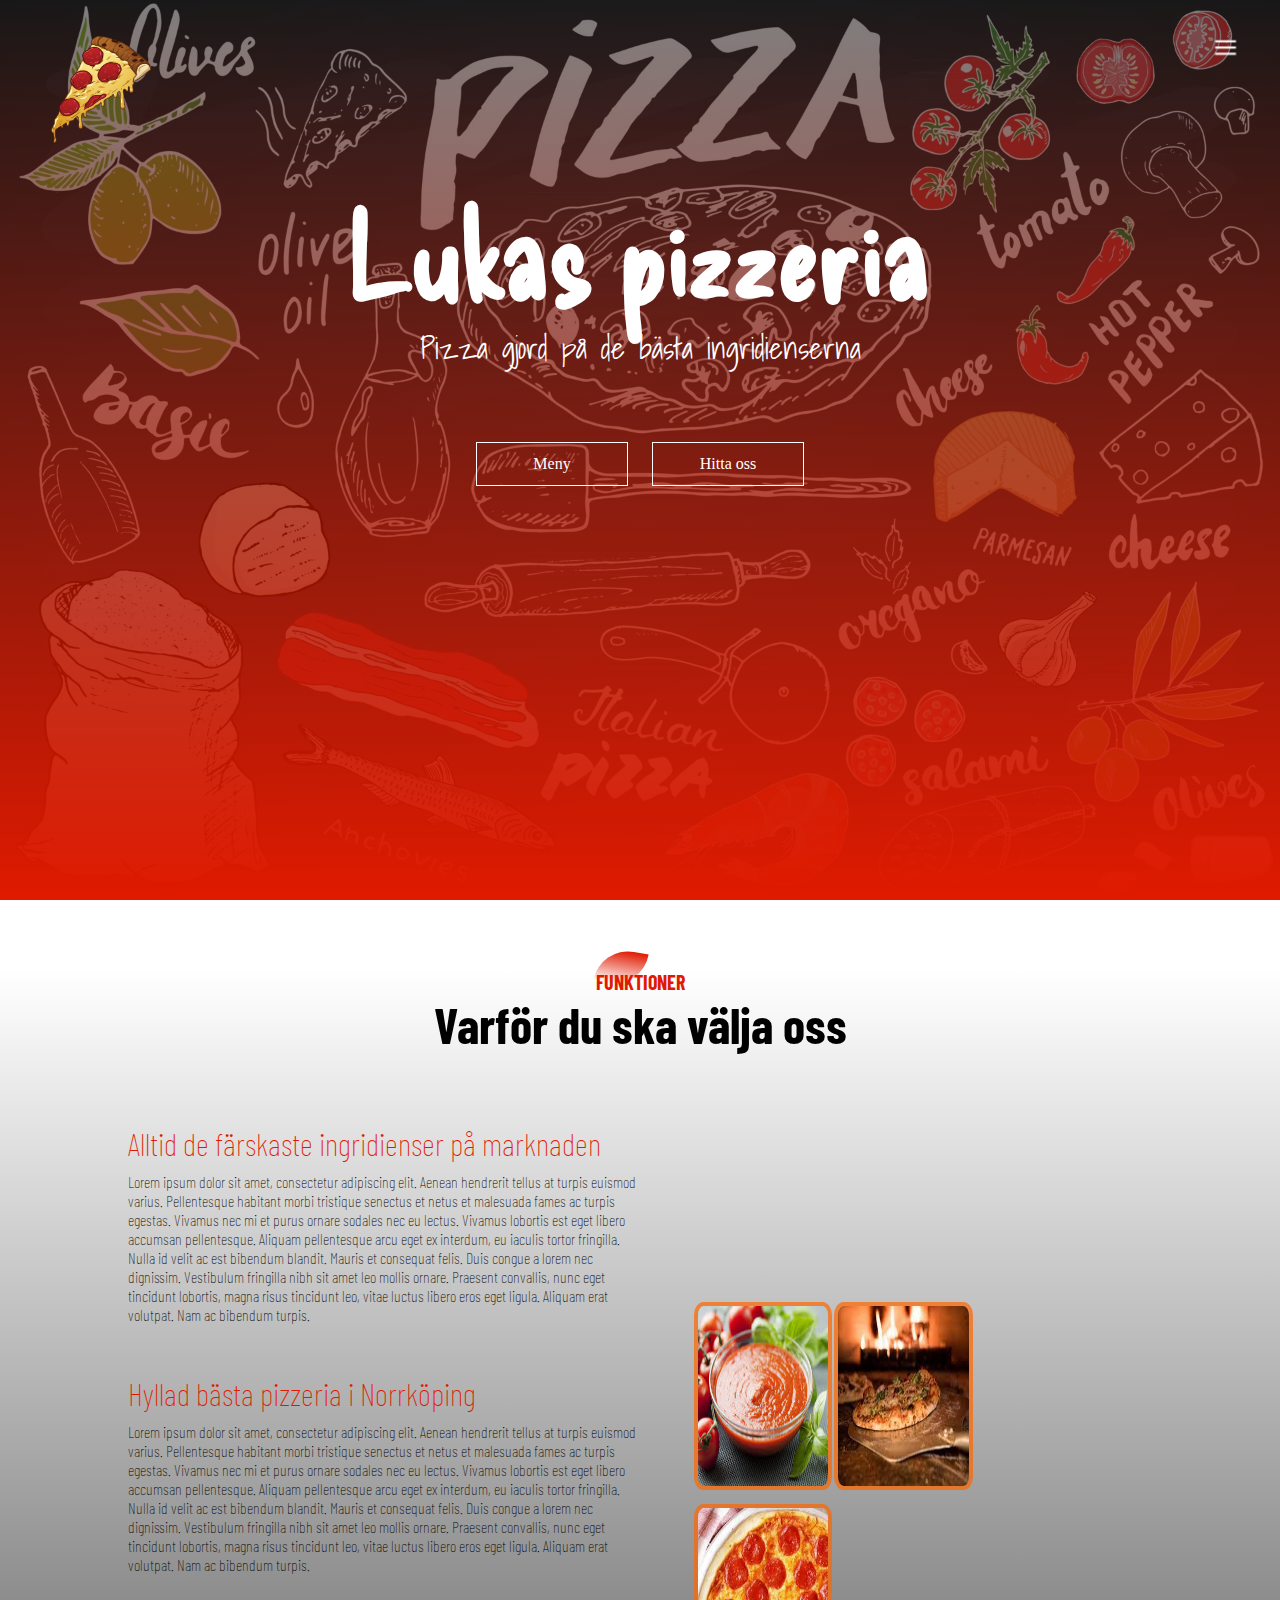
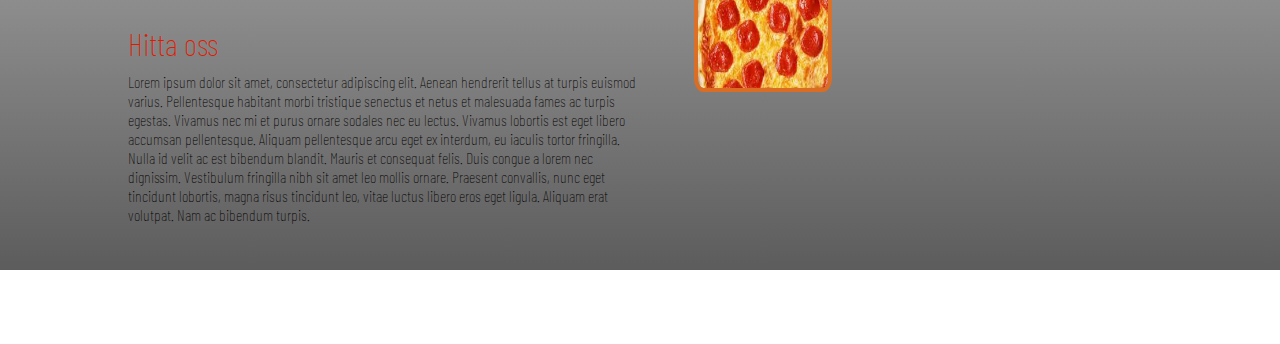
<file: hemsida (hemma)/index.html>
<!DOCTYPE html>
<html>
  <head>
    <link rel="stylesheet" href="style.css"/>
    <meta name="viewport" content="width=device-width, initial-scale=1">
    <link href="https://fonts.googleapis.com/css2?family=Delicious+Handrawn&family=Shadows+Into+Light&display=swap" rel="stylesheet">
    <link href="https://fonts.googleapis.com/css2?family=Barlow+Condensed:ital,wght@1,300&display=swap" rel="stylesheet">
    
    <title>Pizza shop</title>
  </head>
<body>
 <section class="banner">
    <img src="./pizza_logo.png" class="logo">
    <div class="banner-text">
        <h1> Lukas pizzeria</h1>
        <p>Pizza gjord på de bästa ingridienserna</p>
        <div class="banner-btn">
          <a href="#"><span></span>Meny</a>
          <a href="#"><span></span>Hitta oss</a>
        </div>
    </div> 

 </section>

 <div id="sideNav">
  <nav>
  <ul>
      <li><a href="#">START</a></li>
      <li><a href="#">INGREDIENSER</a></li>
      <li><a href="#">HEMKÖRNING</a></li>
      <li><a href="#">OM OSS</a></li>
  </ul>
  </nav>
</div>
<div id="menubtn">
  <img src="./menu_icon2.png" id="menu">
</div>

<!-- Features -->

<section id="feature">
  <div class="feature-overlay"> </div>
<div class="title-text">
<p>FUNKTIONER</p>
<h1>Varför du ska välja oss</h1>
</div>
<div class="funktion-box">
  <div class="funktion">
    <h1>Alltid de färskaste ingridienser på marknaden</h1>
    <div class="feature-desc">
      <div class="feature-text">
        <p>Lorem ipsum dolor sit amet, consectetur adipiscing elit. Aenean hendrerit tellus at turpis euismod varius. Pellentesque habitant morbi tristique senectus et netus et malesuada fames ac turpis egestas. Vivamus nec mi et purus ornare sodales nec eu lectus. Vivamus lobortis est eget libero accumsan pellentesque. Aliquam pellentesque arcu eget ex interdum, eu iaculis tortor fringilla. Nulla id velit ac est bibendum blandit. Mauris et consequat felis. Duis congue a lorem nec dignissim. Vestibulum fringilla nibh sit amet leo mollis ornare. Praesent convallis, nunc eget tincidunt lobortis, magna risus tincidunt leo, vitae luctus libero eros eget ligula. Aliquam erat volutpat. Nam ac bibendum turpis.</p>
      </div>
    </div>
    <h1>Hyllad bästa pizzeria i Norrköping</h1>
    <div class="feature-desc">
      <div class="feature-text">
        <p>Lorem ipsum dolor sit amet, consectetur adipiscing elit. Aenean hendrerit tellus at turpis euismod varius. Pellentesque habitant morbi tristique senectus et netus et malesuada fames ac turpis egestas. Vivamus nec mi et purus ornare sodales nec eu lectus. Vivamus lobortis est eget libero accumsan pellentesque. Aliquam pellentesque arcu eget ex interdum, eu iaculis tortor fringilla. Nulla id velit ac est bibendum blandit. Mauris et consequat felis. Duis congue a lorem nec dignissim. Vestibulum fringilla nibh sit amet leo mollis ornare. Praesent convallis, nunc eget tincidunt lobortis, magna risus tincidunt leo, vitae luctus libero eros eget ligula. Aliquam erat volutpat. Nam ac bibendum turpis.</p>
      </div>
    </div>
    <h1>Hitta oss</h1>
    <div class="feature-desc">
      <div class="feature-text">
        <p>Lorem ipsum dolor sit amet, consectetur adipiscing elit. Aenean hendrerit tellus at turpis euismod varius. Pellentesque habitant morbi tristique senectus et netus et malesuada fames ac turpis egestas. Vivamus nec mi et purus ornare sodales nec eu lectus. Vivamus lobortis est eget libero accumsan pellentesque. Aliquam pellentesque arcu eget ex interdum, eu iaculis tortor fringilla. Nulla id velit ac est bibendum blandit. Mauris et consequat felis. Duis congue a lorem nec dignissim. Vestibulum fringilla nibh sit amet leo mollis ornare. Praesent convallis, nunc eget tincidunt lobortis, magna risus tincidunt leo, vitae luctus libero eros eget ligula. Aliquam erat volutpat. Nam ac bibendum turpis.</p>
      </div>
    </div>
  </div>
    <div class="funktion-img">
          <div class="bild">
        <img src="./tomat.jpg" style="width:100%">
      </div>
      <div class="bild">
        <img src="./pizza_pizza.jpg" style="width: 100%">
      </div>
      <div class="bild">
        <img src="./pizza_nära.jpg" style="width: 100%">
      </div>
    </div> 
</div>
</section>


<script>
var menubtn = document.getElementById("menubtn")
var sideNav = document.getElementById("sideNav")
var menu = document.getElementById("menu")

sideNav.style.right = "-250px";

menubtn.onclick = function(){
  if(sideNav.style.right == "-250px"){
    sideNav.style.right = "0";
    menu.src = "./menu_close2.png";
  }
  else{
    sideNav.style.right = "-250px";
    menu.src = "./menu_icon2.png";
  }
}
</script>

</body>
</html>
</file>
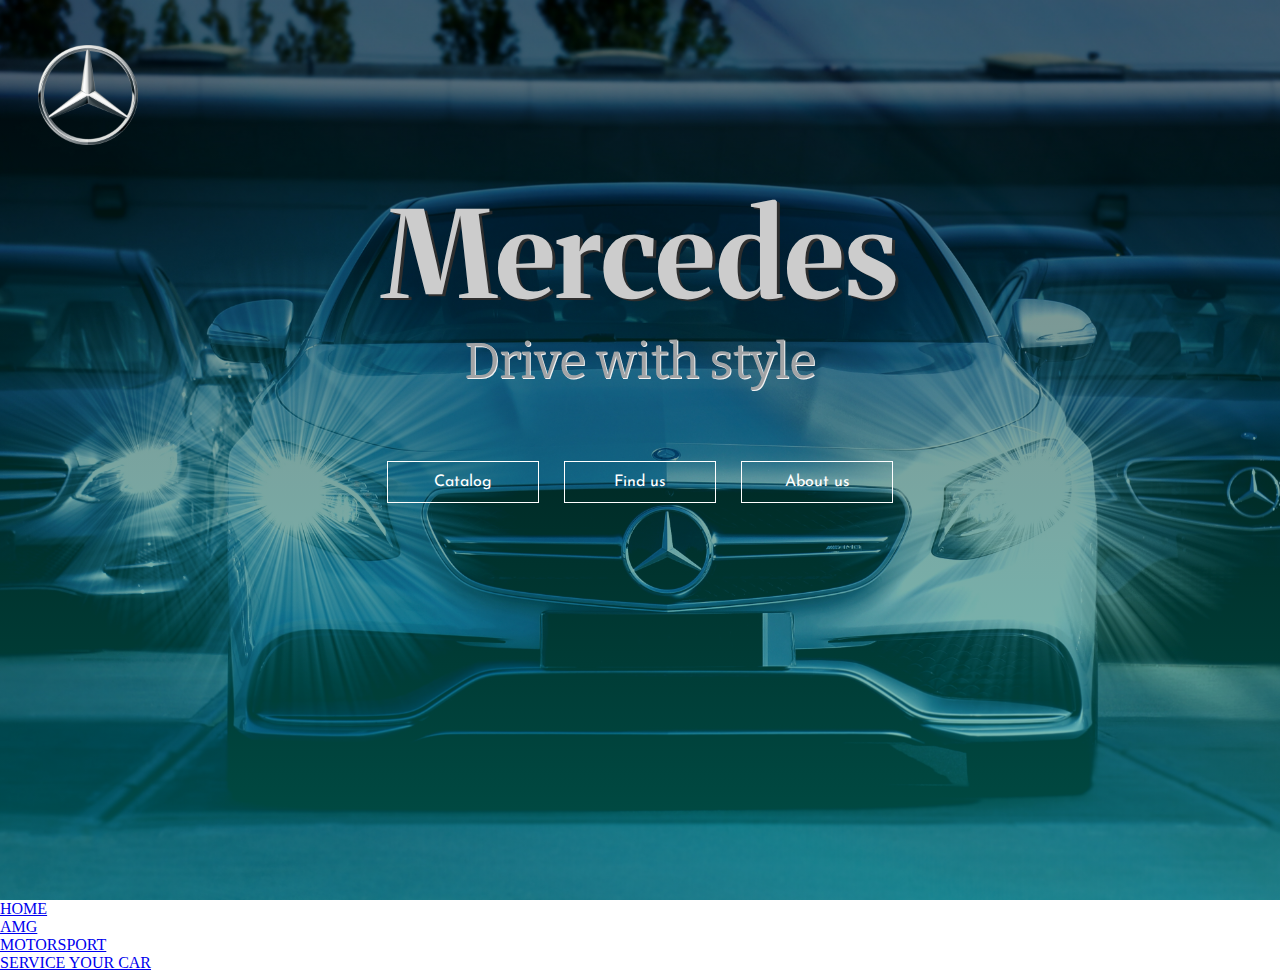
<file: webbutveckling/index.html>
<!DOCTYPE html>
<html>
    <head>
        <meta charset="UTF-8"/>
        <link rel="stylesheet" type="text/css" href="mall.css" />
        <link href="https://fonts.googleapis.com/css2?family=Bitter:wght@200&family=Merriweather:wght@700&display=swap" rel="stylesheet">
        <link href="https://fonts.googleapis.com/css2?family=Josefin+Sans:wght@600&display=swap" rel="stylesheet">
    </head>

<body>
<section class="banner">
    <img src="./logo.png" class="logo">
        <div class="header">
            <h1>Mercedes</h1> 
            <p>Drive with style</p>
                <div class="header-btn">
                    <a href="#"><span></span>Catalog</a>
                    <a href="#"><span></span>Find us</a>
                    <a href="#"><span></span>About us</a>
                </div>
        </div>
</section>

<div class="sideNav">
    <nav>
    <ul>
        <li><a href="#">HOME</a></li>
        <li><a href="#">AMG</a></li>
        <li><a href="#">MOTORSPORT</a></li>
        <li><a href="#">SERVICE YOUR CAR</a></li>
    </ul>
    </nav>
</div>

</body>
</html>
</file>
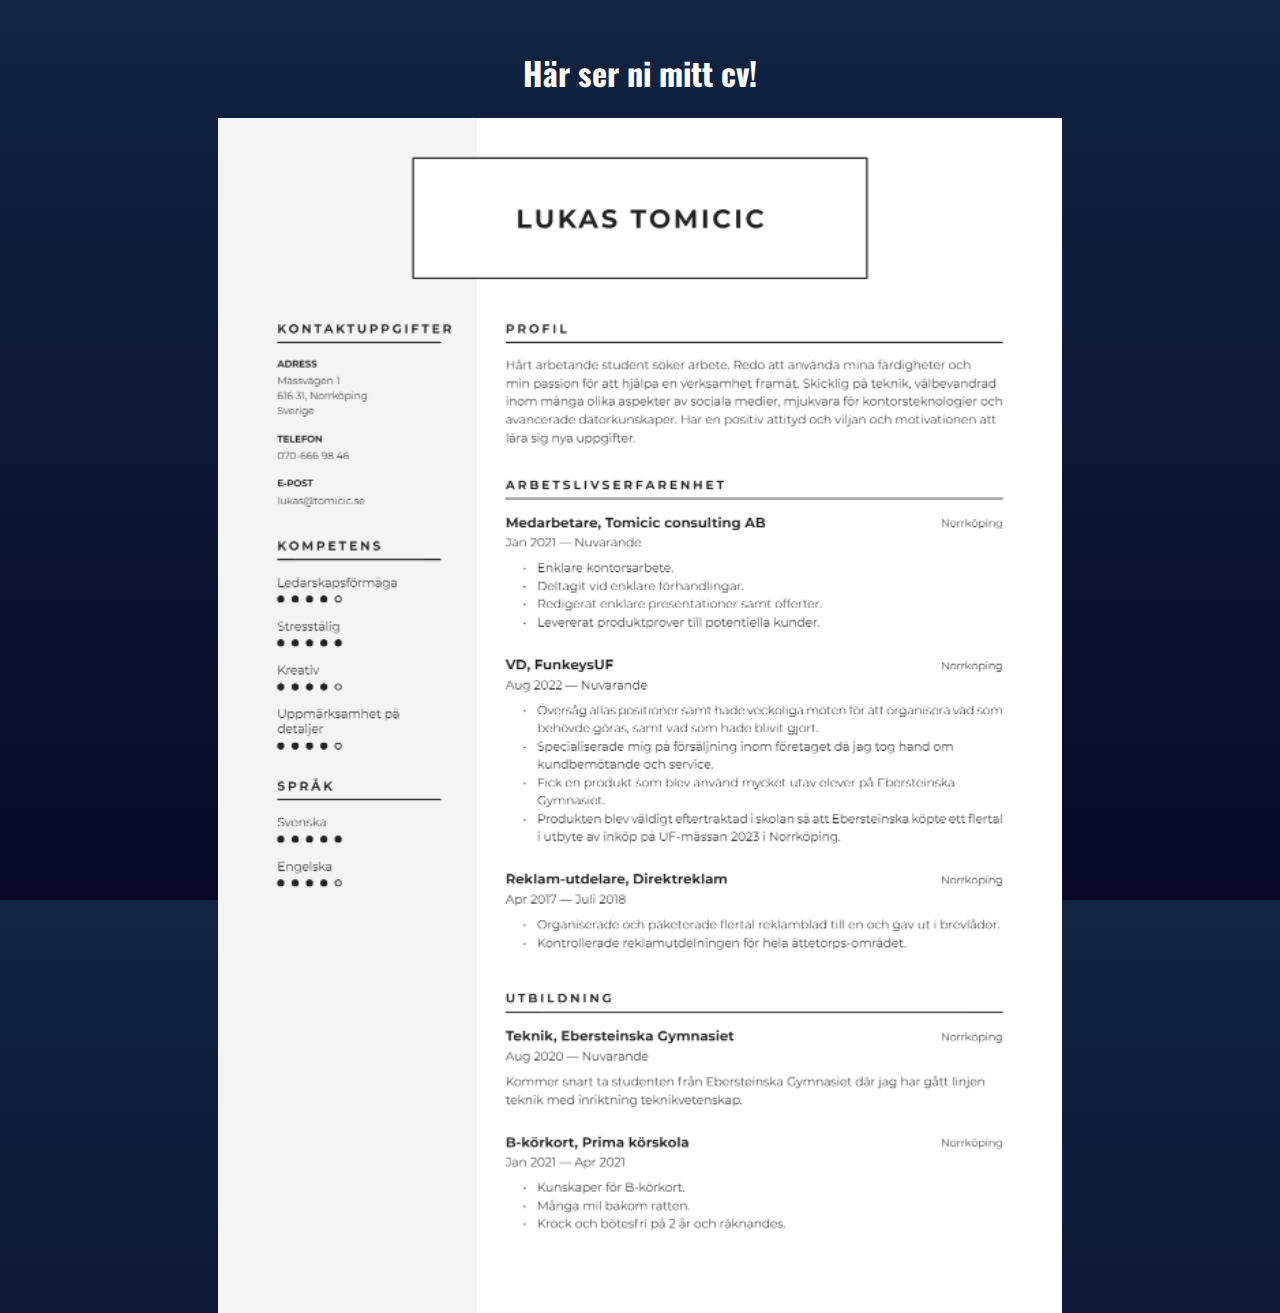
<file: Slutprojekt/cv.html>
<!DOCTYPE html>
<html lang="sv">

<head>
    <meta charset="UTF-8">
    <meta http-equiv="X-UA-Compatible" content="IE-edge">
    <meta name="viewport" content="width=device-width, initial-scale=1.0">
    <link rel="stylesheet" href="https://cdnjs.cloudflare.com/ajax/libs/animate.css/4.1.1/animate.min.css"/>
    <title>Cv</title>
    <link rel="stylesheet" href="style.css">
    <link href='https://unpkg.com/boxicons@2.1.4/css/boxicons.min.css' rel='stylesheet'>
    <link href="https://fonts.googleapis.com/css2?family=Oswald:wght@200&display=swap" rel="stylesheet">
</head>

<body>
    <div class="maincontent">
        <h1>Här ser ni mitt cv!</h1>
    </div>

    <div style="display: flex; width: 100%; align-items: center; justify-content: center;">
        <img class="image" src="cv.png" alt="#">
    </div>

</body>
    

</html>
</file>
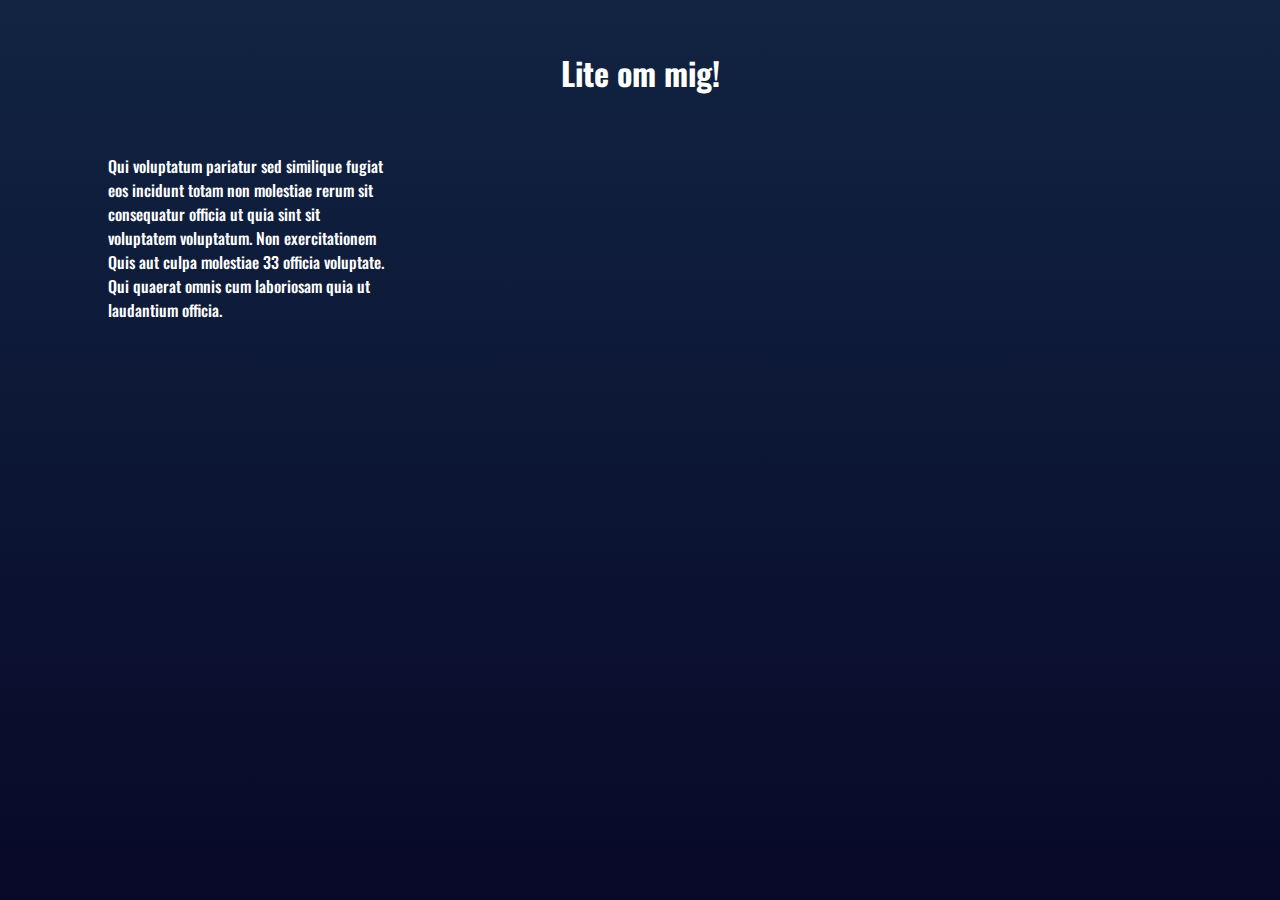
<file: Slutprojekt/om.html>
<!DOCTYPE html>
<html lang="sv">

<head>
    <meta charset="UTF-8">
    <meta http-equiv="X-UA-Compatible" content="IE-edge">
    <meta name="viewport" content="width=device-width, initial-scale=1.0">
    <link rel="stylesheet" href="https://cdnjs.cloudflare.com/ajax/libs/animate.css/4.1.1/animate.min.css"/>
    <title>Om mig</title>
    <link rel="stylesheet" href="style.css">
    <link href='https://unpkg.com/boxicons@2.1.4/css/boxicons.min.css' rel='stylesheet'>
    <link href="https://fonts.googleapis.com/css2?family=Oswald:wght@200&display=swap" rel="stylesheet">
</head>

<body>
    <div class="maincontent_om">
        <h1>Lite om mig!</h1>
    </div>

    <div class="maincontent_p">
        <p> Qui voluptatum pariatur sed similique fugiat eos incidunt totam non molestiae rerum sit consequatur officia ut quia sint sit voluptatem voluptatum. Non exercitationem Quis aut culpa molestiae 33 officia voluptate. Qui quaerat omnis cum laboriosam quia ut laudantium officia.</p>
    </div>



</body>
    

</html>
</file>
<file: hemsida (hemma)/style.css>
*{
    margin: 0;
    padding: 0;
  }
  
  
  
  .banner{
    background: linear-gradient(rgba(0,0,0,0.5), #e01a00), url(./banner.jpg);
    background-size: cover;
    background-position: center;
    height: 100vh;
    
  }
  
  .logo {
    width: 100px;
    position: absolute;
    top: 4%;
    left: 4%;
  
  }
  
  .banner-text{
      text-align: center;
      color: #fff;
      padding-top: 180px;
  }
  .banner-text h1{
    font-size: 120px;
    font-family: 'Delicious Handrawn', cursive;
  }
  .banner-text p{
    font-size: 30px;
    font-family: 'Shadows Into Light', cursive;
  }
  
  .banner-btn{
    margin: 70px auto 0;
  }
  
  .banner-btn a{
    width: 150px;
    text-decoration: none;
    display: inline-block;
    margin: 0 10px;
    padding: 12px 0;
    color:#ffffff;
    border: .5px solid #fff;
    position: relative;
    z-index: 1;
    transition: color 0.5s;
  }
  
  .banner-btn a span{
    width: 0;
    height: 100%;
    position: absolute;
    top: 0;
    left: 0;
    background: linear-gradient(rgba(255, 102, 0, 0.712), #ffbb00);
    z-index: -1;
    transition: 0.5s;
  }
  
  .banner-btn a:hover span{
    width:100%;
  }
  
  .header-btn a:hover{
    color: #ffffff;
  }
  
  #sideNav{
    font-size: 20px;
    width: 250px;
    height: 100vh;
    position: fixed;
    right: -250px;
    top: 0;
    background: linear-gradient(rgba(255, 102, 0, 0.712), #ffbb00);;
    z-index: 2;
    transition: 0.5s;
    font-family: 'Shadows Into Light', cursive;
  }
  
  nav ul li{
    list-style: none;
    margin: 50px 20px;
  }
  
  nav ul li a{
    text-decoration: none;
    color: #fff;
  }
  
  #menubtn{
    width: 50px;
    height: 50px;
    background: none;
    text-align: center;
    position: fixed;
    right: 30px;
    top: 20px;
    border-radius: 3px;
    z-index: 3;
    cursor: pointer;
  }
  
  #menubtn img{
    width: 25px;
    margin-top: 15px;
  }
  
  @media screen and (max-width: 770px){
    .banner-text h1{
      font-size: 44px;
    } 
    .banner-btn a{
      display: block;
      margin: 20px auto;
    }
  }
  
  /* --feature-- */
  
  #feature{
    width: 100%;
    padding: 70px 0;
    text-align: center;
  }
  
  .title-text{
    text-align: center;
    padding-bottom: 70px;
  }
  
  .title-text p{
    font-family: 'Barlow Condensed', sans-serif;
    margin: auto;
    font-size: 20px;
    color: #e01a00;
    font-weight: bold;
    position: relative;
    z-index: 1;
    display: inline-block;
  
  }
  .title-text p::after{
    content: "";
    width: 50px;
    height: 35px;
    background: linear-gradient(#e01a00,#fff);
    position: absolute;
    top: -20px;
    left: 0;
    z-index: -1;
    transform: rotate(10deg);
    border-top-left-radius: 35px;
    border-bottom-right-radius: 35px;
  }
  
  .title-text h1{
    font-size: 50px;
    font-family: 'Barlow Condensed', sans-serif;
  }
  
  .funktion-box{
    width: 80%;
    margin: auto;
    display: flex;
    flex-wrap: wrap;
    align-items: center;
    text-align: center;
  }
  
  .funktion{
    flex-basis: 50%;
  }
  
  .funktion h1{
    font-family: 'Barlow Condensed', sans-serif;
    text-align: left;
    margin-bottom: 10px;
    font-weight: 100;
    color: #e01a00;
  }
  
  .funktion-img{
    flex-basis: 40%;
    margin: auto;
    height: auto;
    display: flex;
    gap: 4px;
    flex-wrap:wrap;
  }
  
  .funktion-img img{
    width: 40%;
    height: 20vh;
    border-radius: 7%;
    border: 4px solid rgba(255, 102, 0, 0.712);
    gap: 4px;
  }
  
  .funktion-img::after{
    content: "";
    clear: both;
    display: table;
  }
  
  .bild{
    float: left;
    width: 31.8%;
    padding: 3px;
  }
  
  @media screen and (max-width: 770px) {
    .bild {
      width: 100%;
    }
  }
  
  .feature-overlay{
    position: absolute;
    width: 100%;
    height: 100%;
    background: -webkit-gradient(linear, left top, left bottom, from(#ffffff), to(#232222bc));
    z-index: -1;
  }
  
  .feature-desc{
    display: flex;
    align-items: center;
    margin-bottom: 40px;
  }
  
  .feature-text{
    font-family: 'Barlow Condensed', sans-serif;
    text-align: left;
    margin-bottom: 10px;
    font-weight: 100;
  }
  
  @media screen and (max-width: 770px){
    .title-text h1{
      font-size: 35px;
    }
    .funktion{
      flex-basis: 100%;
    }
    .funktion-img{
      flex-basis: 100%;
    }
    .funktion-img img{
      width: 100%;
    }
  
  
  }
</file>
<file: webbutveckling/mall.css>
*{
    margin: 0;
    padding: 0;
}

.header{
    text-align: center; 
    padding-top: 180px;
}
.header h1{
    font-size: 120px;
    font-family: 'Merriweather', serif;
    color: #cccccc;
    text-shadow: 3px 2px #2e2e2e;
}

.header p{
    font-size: 50px;
    font-family: 'Bitter', serif;
    color: #a2a4a6;
    text-shadow: 1px 1px #f2f2f2;
}

.banner{
    background: linear-gradient(rgba(0,0,0,0.5),#0096878a),url(./bil_background.jpg);
    background-size: cover;
    background-position: center;
    height: 100vh;
}

.logo{
    width: 100px;
    position: absolute;
    top: 5%;
    left: 3%;
    
}

.header-btn{
 margin: 70px auto 0;
 font-family: 'Josefin Sans', sans-serif;
}

.header-btn a{
    width: 150px;
    text-decoration: none;
    display: inline-block;
    margin: 0 10px;
    padding: 12px 0;
    color: #fff;
    border: .5px solid #fff;
    position: relative;
    z-index: 1;
    transition: color 0.3s;
}

.header-btn a span{
    width: 0;
    height: 100%;
    position: absolute;
    top: 0;
    left: 0;
    background-color: #fff;
    z-index: -1;
    transition: 0.5s;
}

.header-btn a:hover span{
    width: 100%;
}

.header-btn a:hover{
    color: #000;
}
</file>
<file: Slutprojekt/style.css>
html{
    height: 100%;
}

@media screen and (max-width: 770px){
    .image{
        width: 100%;
        padding-left: 15px;
        padding-right: 15px;
    }
    
}

@media screen and (min-width: 771px){
    .image{
        text-align: center;
        width: 70%;
        padding-left: 20px;
        padding-right : 20px;
    }
}


*{  
    box-sizing: border-box;
    font-family: 'Oswald', sans-serif;
}

body {
    background: linear-gradient(rgb(17, 36, 66), #080928);
    color: #ffffff;
}

.maincontent{
    text-align: center;
    padding-top: 20px;
}

.maincontent_om {
    text-align: center;
    font-size: 700;
    padding-top: 20px;
}

.maincontent_p {
    font-size: 700;
    font-weight: 500;

    padding-left: 100px;
    padding-top: 20px;
    width: 30%;
    margin: left;

}
</file>
